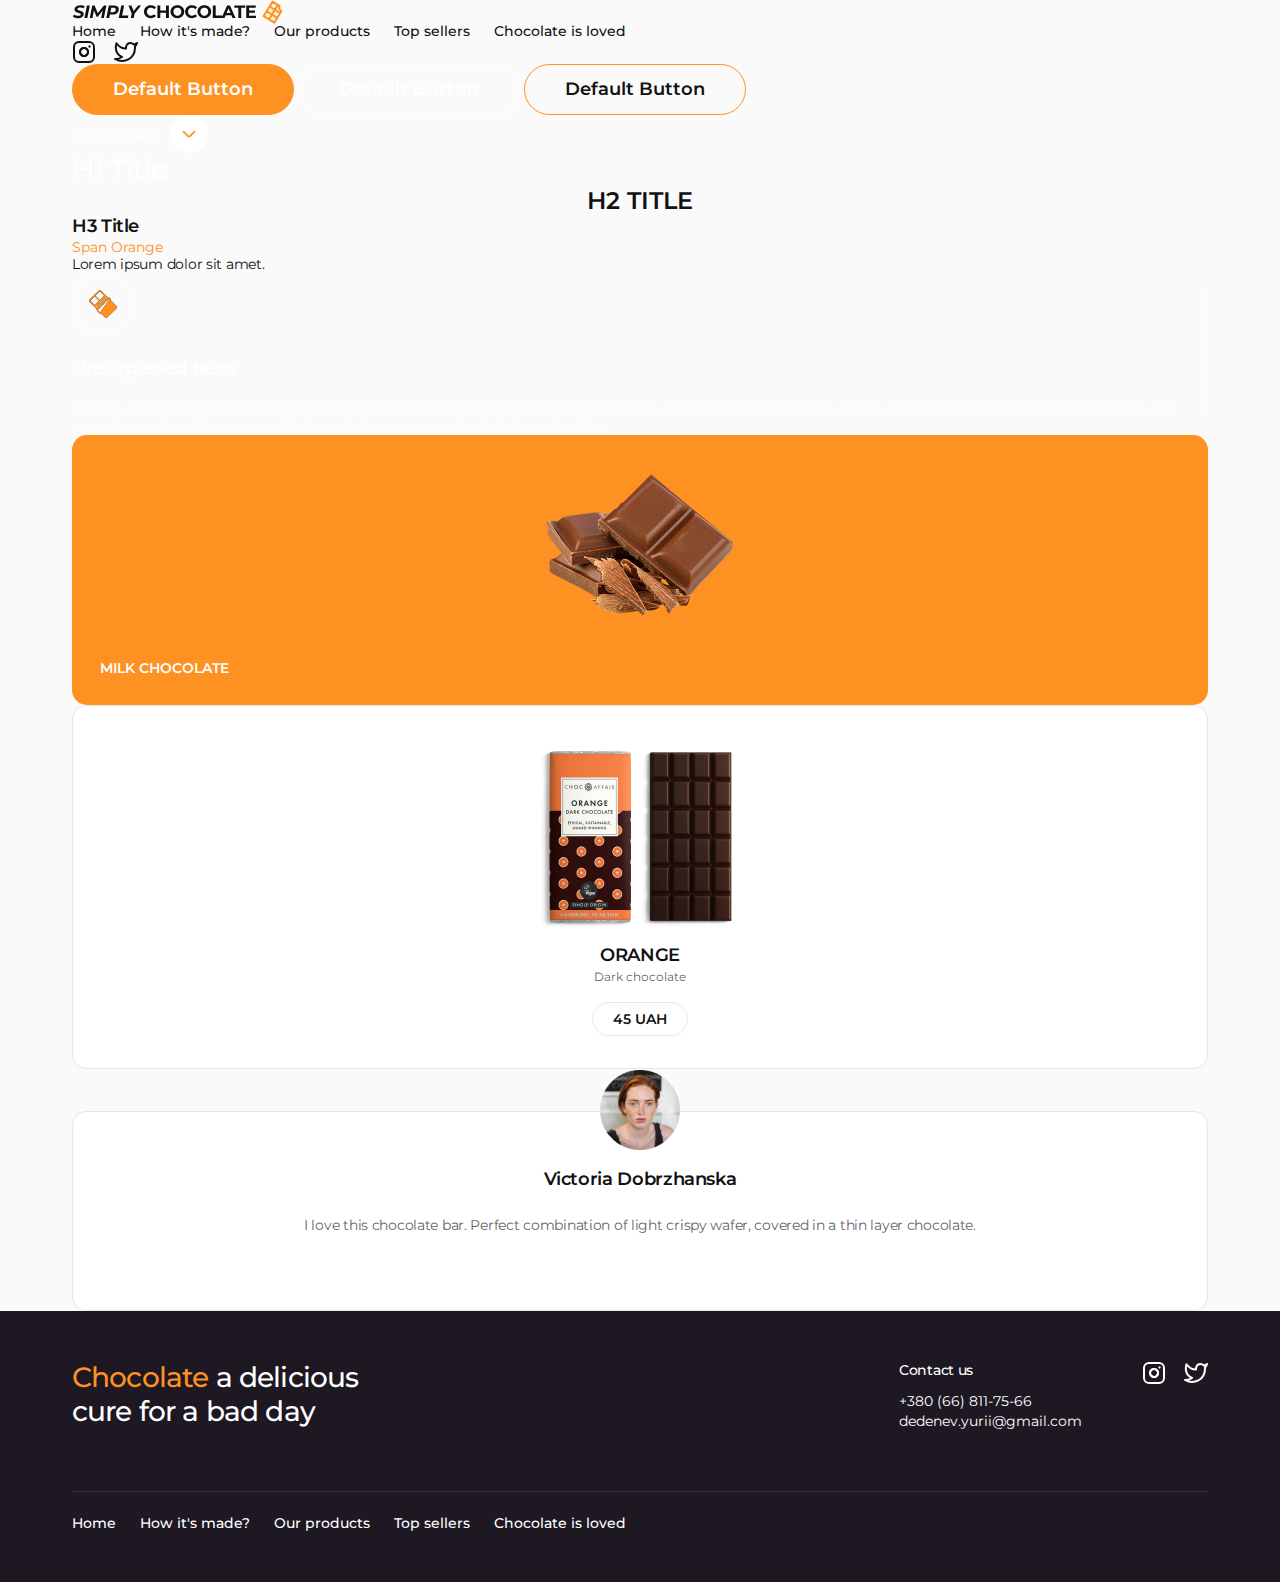
<file: components.html>
<!DOCTYPE html>
<html lang="en">

<head>
    <meta charset="UTF-8">
    <meta name="viewport" content="width=device-width, initial-scale=1.0">
    <link rel="stylesheet" href="css/normalize.css">
    <link rel="stylesheet" href="css/style.css">
    <link rel="preconnect" href="https://fonts.googleapis.com">
    <link rel="preconnect" href="https://fonts.gstatic.com" crossorigin>
    <link href="https://fonts.googleapis.com/css2?family=Montserrat:ital,wght@0,100..900;1,100..900&display=swap"
        rel="stylesheet">
    <title>SIMPLY CHOCOLATE</title>
</head>

<body>
    <div class="container">

        <!-- Logo -->
        <img src="img/logo.svg" alt="" class="logo">

        <!-- Menu -->

        <nav class="menu">
            <ul class="menu__list">
                <li class="menu__item">
                    <a href="#" class="menu__item-link">Home</a>
                </li>
                <li class="menu__item">
                    <a href="#" class="menu__item-link">How it's made?</a>
                </li>
                <li class="menu__item">
                    <a href="#" class="menu__item-link">Our products</a>
                </li>
                <li class="menu__item">
                    <a href="#" class="menu__item-link">Top sellers</a>
                </li>
                <li class="menu__item">
                    <a href="#" class="menu__item-link">Chocolate is loved</a>
                </li>
            </ul>
        </nav>

        <!-- Networks Block -->

        <div class="networks">
            <a href="https://www.instagram.com/y.diedienov" target="_blank" class="networks__link">
                <svg class="networks__icon" width="24" height="24" viewBox="0 0 24 24" fill="none"
                    xmlns="http://www.w3.org/2000/svg">
                    <path
                        d="M17 2H7C4.23858 2 2 4.23858 2 7V17C2 19.7614 4.23858 22 7 22H17C19.7614 22 22 19.7614 22 17V7C22 4.23858 19.7614 2 17 2Z"
                        stroke="#111111" stroke-width="2" stroke-linecap="round" stroke-linejoin="round" />
                    <path
                        d="M16 11.3701C16.1234 12.2023 15.9813 13.0523 15.5938 13.7991C15.2063 14.5459 14.5932 15.1515 13.8416 15.5297C13.0901 15.908 12.2385 16.0397 11.4078 15.906C10.5771 15.7723 9.80977 15.3801 9.21485 14.7852C8.61993 14.1903 8.22774 13.4229 8.09408 12.5923C7.96042 11.7616 8.09208 10.91 8.47034 10.1584C8.8486 9.40691 9.4542 8.7938 10.201 8.4063C10.9478 8.0188 11.7978 7.87665 12.63 8.00006C13.4789 8.12594 14.2649 8.52152 14.8717 9.12836C15.4785 9.73521 15.8741 10.5211 16 11.3701Z"
                        stroke="#111111" stroke-width="2" stroke-linecap="round" stroke-linejoin="round" />
                    <path
                        d="M16 11.3701C16.1234 12.2023 15.9813 13.0523 15.5938 13.7991C15.2063 14.5459 14.5932 15.1515 13.8416 15.5297C13.0901 15.908 12.2385 16.0397 11.4078 15.906C10.5771 15.7723 9.80977 15.3801 9.21485 14.7852C8.61993 14.1903 8.22774 13.4229 8.09408 12.5923C7.96042 11.7616 8.09208 10.91 8.47034 10.1584C8.8486 9.40691 9.4542 8.7938 10.201 8.4063C10.9478 8.0188 11.7978 7.87665 12.63 8.00006C13.4789 8.12594 14.2649 8.52152 14.8717 9.12836C15.4785 9.73521 15.8741 10.5211 16 11.3701Z"
                        stroke="#111111" stroke-width="2" stroke-linecap="round" stroke-linejoin="round" />
                    <path d="M17.5 6.5H17.51" stroke="#111111" stroke-width="2" stroke-linecap="round"
                        stroke-linejoin="round" />
                    <path d="M17.5 6.5H17.51" stroke="#111111" stroke-width="2" stroke-linecap="round"
                        stroke-linejoin="round" />
                </svg>
            </a>
            <a href="" target="_blank" class="networks__link">
                <svg class="networks__icon" width="24" height="24" viewBox="0 0 24 24" fill="none"
                    xmlns="http://www.w3.org/2000/svg">
                    <path
                        d="M23 3.00005C22.0424 3.67552 20.9821 4.19216 19.86 4.53005C19.2577 3.83756 18.4573 3.34674 17.567 3.12397C16.6767 2.90121 15.7395 2.95724 14.8821 3.2845C14.0247 3.61176 13.2884 4.19445 12.773 4.95376C12.2575 5.71308 11.9877 6.61238 12 7.53005V8.53005C10.2426 8.57561 8.50127 8.18586 6.93101 7.39549C5.36074 6.60513 3.51032 4.72313 2.5 3.2845C2.5 3.2845 -1 13 8 17C5.94053 18.398 3.48716 19.099 1 19C10 24 21 19 21 7.50005C20.9991 7.2215 20.9723 6.94364 20.92 6.67005C21.9406 5.66354 22.6608 4.39276 23 3.00005Z"
                        stroke="#111111" stroke-width="2" stroke-linecap="round" stroke-linejoin="round" />
                </svg>
            </a>
        </div>

        <!-- Burger menu -->

        <button class="burger-btn">
            <span class="burger-item"></span>
        </button>

        <!-- Buttons -->

        <button class="btn">Default Button</button>
        <button class="btn btn-wb">Default Button</button>
        <button class="btn btn-ob">Default Button</button>

        <!-- Scroll block -->

        <a href="" class="scroll">
            <span class="scroll__text">scroll down</span>
            <div class="scroll__arrow-block">
                <svg class="scroll__arrow" width="22" height="22" viewBox="0 0 22 22" fill="none"
                    xmlns="http://www.w3.org/2000/svg">
                    <path
                        d="M11.6508 12.2834C11.5655 12.3693 11.4642 12.4375 11.3525 12.484C11.2407 12.5306 11.1209 12.5545 10.9999 12.5545C10.8789 12.5545 10.7591 12.5306 10.6474 12.484C10.5357 12.4375 10.4343 12.3693 10.3491 12.2834L6.15075 8.07588C6.06553 7.98996 5.96415 7.92177 5.85244 7.87523C5.74074 7.82869 5.62092 7.80473 5.49991 7.80473C5.3789 7.80473 5.25909 7.82869 5.14738 7.87523C5.03568 7.92177 4.9343 7.98996 4.84908 8.07588C4.67835 8.24763 4.58252 8.47996 4.58252 8.72213C4.58252 8.9643 4.67835 9.19663 4.84908 9.36838L9.05659 13.5759C9.57221 14.0909 10.2712 14.3801 10.9999 14.3801C11.7287 14.3801 12.4276 14.0909 12.9433 13.5759L17.1508 9.36838C17.3201 9.19764 17.4156 8.96719 17.4166 8.72671C17.4173 8.60607 17.3942 8.48648 17.3486 8.3748C17.3029 8.26311 17.2357 8.16153 17.1508 8.07588C17.0655 7.98996 16.9642 7.92177 16.8525 7.87523C16.7408 7.82869 16.6209 7.80473 16.4999 7.80473C16.3789 7.80473 16.2591 7.82869 16.1474 7.87523C16.0357 7.92177 15.9343 7.98996 15.8491 8.07588L11.6508 12.2834Z"
                        fill="#FD9222" />
                </svg>
            </div>
        </a>

        <!-- Title and text -->

        <h1 class="h1-title">H1 Title</h1>
        <h2 class="h2-title">H2 Title</h2>
        <h3 class="h3-title">H3 Title</h3>
        <span class="orange">Span Orange</span>
        <p class="text">Lorem ipsum dolor sit amet.</p>

        <!-- Advantage card -->

        <article class="advantage-card">
            <div class="advantage-card__wrapper">
                <div class="advantage-card__icon-block">
                    <img src="img/advantage__icon-1.svg" alt="" class="advantage-card__icon">
                </div>
                <h3 class="h3-title advantage-card__title">Unsurpassed taste</h3>
                <p class="text advantage-card__text">Crafted with the finest quality cocoa beans and a dedication to perfection,
                    each bite is a
                    decadent experience that simply cannot be matched. Savor the richness and complexity of our Unsurpassed
                    Taste and discover a new level of chocolate bliss.</p>
            </div>
        </article>

        <!-- Ingradient card -->

        <article class="ingradient-card">
            <div class="ingradient-card__front">
                <div class="ingradient-card__img-block">
                    <img src="img/ingardient__img-1.png" alt="" class="ingradient-card__img">
                </div>
                <span class="ingradient-card__name">milk chocolate</span>
            </div>
            <div class="ingradient-card__back">
                <h3 class="h3-title ingradient-card__back-title">Milk chocolate</h3>
                <div class="ingradient-card__buttons">
                    <button class="btn ingradient-card__btn">chocolate</button>
                    <button class="btn btn-ob ingradient-card__btn-ob">the benefits</button>
                </div>
                <p class="text">Milk chocolate is a solid chocolate confectionery containing cocoa, sugar and milk. It
                    is the most consumed type of chocolate. Chocolate was originally sold and consumed as a beverage in
                    pre-Columbian times. Although four-fifths of all milk chocolate is sold in the United States and
                    Europe.</p>
            </div>
        </article>

        <!-- Product-card -->

        <article class="product-card">
            <img src="img/product-card__img-1.png" alt="" class="product-card__img">
            <div class="product-card__content">
                <h3 class="h3-title product-card__name">orange</h3>
                <span class="product-card__category">Dark chocolate</span>
                <button class="btn btn-wb product-card__btn">45 UAH</button>
            </div>
        </article>

        <!-- Review card -->

        <article class="review-card">
            <div class="review-card__content">
                <div class="review-card__img-block">
                    <img src="img/review-card__img-1.png" alt="" class="review-card__img">
                </div>
                <h3 class="h3-title">Victoria Dobrzhanska</h3>
                <p class="text review-card__text">I love this chocolate bar. Perfect combination of light crispy wafer,
                    covered in a thin
                    layer chocolate.</p>
            </div>
        </article>

        <!-- Order/buy -->

        <section class="popup">
            <div class="popup-wrapper">
                <div class="popup-order">
                    <button class="popup__btn">
                        <svg class="popup__close-icon" width="28" height="28" viewBox="0 0 28 28" fill="none" xmlns="http://www.w3.org/2000/svg">
                            <path d="M21 7L7 21" stroke="#111111" stroke-width="2" stroke-linecap="round"
                                stroke-linejoin="round" />
                            <path d="M7 7L21 21" stroke="#111111" stroke-width="2" stroke-linecap="round"
                                stroke-linejoin="round" />
                        </svg>
                    </button>
                    <div class="popup-order__content">
                        <h2 class="h2-title"><span class="orange">buy</span> now</h2>
                        <div class="popup-order__product-weight">
                            <article class="product-weight__card">
                                <img src="img/product-weight__img-1.png" alt="" class="product-weight__img">
                                <button class="btn btn-wb product-weight__btn">100 g</button>
                            </article>
                            <article class="product-weight__card">
                                <img src="img/product-weight__img-2.png" alt="" class="product-weight__img">
                                <button class="btn btn-wb product-weight__btn">200 g</button>
                            </article>
                            <article class="product-weight__card">
                                <img src="img/product-weight__img-3.png" alt="" class="product-weight__img">
                                <button class="btn btn-wb product-weight__btn">300 g</button>
                            </article>
                        </div>
                        <form action="" class="popup-order__form">
                            <label for="name surname" class="form__title">Personal information
                                <div class="form__input-group">
                                    <input type="text" name="name" placeholder="Name" class="form__input" required>
                                    <input type="text" name="surname" placeholder="Surname" class="form__input" required>
                                </div>
                            </label>
                            <label class="form__title">Email
                                <input type="email" name="email" placeholder="Enter your email" class="form__input" required>
                            </label>
                            <label class="form__title">Phone number
                                <div class="form__wrapper rel-pos">
                                    <input type="tel" name="tel" placeholder="Phone number" class="form__input form__input_number rel-pos" required>
                                    <div class="form__country">
                                        <img src="img/country__flag-1.svg" height="32" width="32" alt="" class="country__flag">
                                        <span class="country__code">+380</span>
                                    </div>
                                </div>
                            </label>
                            <label class="form__title">Card number
                                <div class="form__wrapper rel-pos">
                                    <input type="" name="tel" placeholder="Enter card" class="form__input form__input_payment rel-pos" required>
                                    <div class="form__payment">
                                        <img src="img/payment__img-1.svg" alt="" class="payment__img">
                                    </div>
                                </div>
                            </label>
                            <label class="form__title">Comment
                                <textarea name="comment" id="" placeholder="Enter text" class="form__input form__input_area"></textarea>
                            </label>
                            <button class="btn" type="submit">Submit</button>
                        </form>
                    </div>
                </div>
            </div>
        </section>

        <!-- Review pop up -->

        <section class="popup">
            <div class="popup-review rel-pos">
                <button class="popup__btn">
                    <svg class="popup__close-icon" width="28" height="28" viewBox="0 0 28 28" fill="none"
                        xmlns="http://www.w3.org/2000/svg">
                        <path d="M21 7L7 21" stroke="#111111" stroke-width="2" stroke-linecap="round"
                            stroke-linejoin="round" />
                        <path d="M7 7L21 21" stroke="#111111" stroke-width="2" stroke-linecap="round"
                            stroke-linejoin="round" />
                    </svg>
                </button>
                <div class="popup-review__content">
                    <h2 class="h2-title popup-review__title">Leave e review about <span class="orange">our chocolate</span></h2>
                    <form action="" class="popup-review__form">
                        <label class="form__title">
                            <input type="text" name="name" placeholder="Name" class="form__input" required>
                        </label>
                        <label class="form__title">
                            <input type="email" name="email" placeholder="Email" class="form__input"
                                required>
                        </label>
                        <label class="form__title">
                            <div class="form__wrapper rel-pos">
                                <input type="tel" name="tel" placeholder="Phone number"
                                    class="form__input form__input_number rel-pos" required>
                                <div class="form__country">
                                    <img src="img/country__flag-1.svg" height="32" width="32" alt=""
                                        class="country__flag">
                                    <span class="country__code">+380</span>
                                </div>
                            </div>
                        </label>
                        <label class="form__title">
                            <textarea name="comment" id="" placeholder="Enter text"
                                class="form__input form__input_area"></textarea>
                        </label>
                        <button class="btn" type="submit">Send</button>
                    </form>
                </div>
            </div>
        </section>

        <!-- Subscribe pop up -->

        <section class="popup">
            <div class="popup-subscribe rel-pos">
                <button class="popup__btn">
                    <svg class="popup__close-icon" width="28" height="28" viewBox="0 0 28 28" fill="none"
                        xmlns="http://www.w3.org/2000/svg">
                        <path d="M21 7L7 21" stroke="white" stroke-width="2" stroke-linecap="round"
                            stroke-linejoin="round" />
                        <path d="M7 7L21 21" stroke="white" stroke-width="2" stroke-linecap="round"
                            stroke-linejoin="round" />
                    </svg>
                </button>
                <img src="img/popup-subscribe__img.png" alt="" class="popup-subscribe__img">
                <div class="popup-subscribe__content">
                    <h2 class="h2-title popup-subscribe__title">Explore our<br>
                        <span class="orange">new chocolate</span> first!
                    </h2>
                    <form action="" class="popup-subscribe__form">
                        <label class="form__title">
                            <input type="email" name="email" placeholder="Enter your email"
                                class="form__input form__input_subscribe" required>
                        </label>
                        <button class="btn popup-subscribe__btn" type="submit">Subscribe</button>
                    </form>
                </div>
            </div>
        </section>

    </div>

    <!-- Footer -->

    <footer class="footer">
        <div class="container footer__container">
            <div class="footer__top">
                <h1 class="h1-title footer__h1-title"><span class="orange">Chocolate</span> a delicious cure for a bad
                    day</h1>
                <div class="footer__info">
                    <div class="footer__contact">
                        <p class="text footer__contact-title">Contact us</p>
                        <ul class="footer__contact-list">
                            <li class="footer__contact-item">
                                <a href="tel:+380 (66) 811-75-66" class="footer__contact-item-link">+380 (66)
                                    811-75-66</a>
                            </li>
                            <li class="footer__contact-item">
                                <a href="mailto:dedenev.yurii@gmail.com"
                                    class="footer__contact-item-link">dedenev.yurii@gmail.com</a>
                            </li>
                        </ul>
                    </div>
                    <div class="networks footer__networks">
                        <a href="https://www.instagram.com/y.diedienov" target="_blank" class="networks__link">
                            <svg class="networks__icon" width="24" height="24" viewBox="0 0 24 24" fill="none"
                                xmlns="http://www.w3.org/2000/svg">
                                <path
                                    d="M17 2H7C4.23858 2 2 4.23858 2 7V17C2 19.7614 4.23858 22 7 22H17C19.7614 22 22 19.7614 22 17V7C22 4.23858 19.7614 2 17 2Z"
                                    stroke="white" stroke-width="2" stroke-linecap="round" stroke-linejoin="round" />
                                <path
                                    d="M16 11.3701C16.1234 12.2023 15.9813 13.0523 15.5938 13.7991C15.2063 14.5459 14.5932 15.1515 13.8416 15.5297C13.0901 15.908 12.2385 16.0397 11.4078 15.906C10.5771 15.7723 9.80977 15.3801 9.21485 14.7852C8.61993 14.1903 8.22774 13.4229 8.09408 12.5923C7.96042 11.7616 8.09208 10.91 8.47034 10.1584C8.8486 9.40691 9.4542 8.7938 10.201 8.4063C10.9478 8.0188 11.7978 7.87665 12.63 8.00006C13.4789 8.12594 14.2649 8.52152 14.8717 9.12836C15.4785 9.73521 15.8741 10.5211 16 11.3701Z"
                                    stroke="white" stroke-width="2" stroke-linecap="round" stroke-linejoin="round" />
                                <path
                                    d="M16 11.3701C16.1234 12.2023 15.9813 13.0523 15.5938 13.7991C15.2063 14.5459 14.5932 15.1515 13.8416 15.5297C13.0901 15.908 12.2385 16.0397 11.4078 15.906C10.5771 15.7723 9.80977 15.3801 9.21485 14.7852C8.61993 14.1903 8.22774 13.4229 8.09408 12.5923C7.96042 11.7616 8.09208 10.91 8.47034 10.1584C8.8486 9.40691 9.4542 8.7938 10.201 8.4063C10.9478 8.0188 11.7978 7.87665 12.63 8.00006C13.4789 8.12594 14.2649 8.52152 14.8717 9.12836C15.4785 9.73521 15.8741 10.5211 16 11.3701Z"
                                    stroke="white" stroke-width="2" stroke-linecap="round" stroke-linejoin="round" />
                                <path d="M17.5 6.5H17.51" stroke="white" stroke-width="2" stroke-linecap="round"
                                    stroke-linejoin="round" />
                                <path d="M17.5 6.5H17.51" stroke="white" stroke-width="2" stroke-linecap="round"
                                    stroke-linejoin="round" />
                            </svg>
                        </a>
                        <a href="" target="_blank" class="networks__link">
                            <svg class="networks__icon" width="24" height="24" viewBox="0 0 24 24" fill="none"
                                xmlns="http://www.w3.org/2000/svg">
                                <path
                                    d="M23 3.00005C22.0424 3.67552 20.9821 4.19216 19.86 4.53005C19.2577 3.83756 18.4573 3.34674 17.567 3.12397C16.6767 2.90121 15.7395 2.95724 14.8821 3.2845C14.0247 3.61176 13.2884 4.19445 12.773 4.95376C12.2575 5.71308 11.9877 6.61238 12 7.53005V8.53005C10.2426 8.57561 8.50127 8.18586 6.93101 7.39549C5.36074 6.60513 3.51032 4.72313 2.5 3.2845C2.5 3.2845 -1 13 8 17C5.94053 18.398 3.48716 19.099 1 19C10 24 21 19 21 7.50005C20.9991 7.2215 20.9723 6.94364 20.92 6.67005C21.9406 5.66354 22.6608 4.39276 23 3.00005Z"
                                    stroke="white" stroke-width="2" stroke-linecap="round" stroke-linejoin="round" />
                            </svg>
                        </a>
                    </div>
                </div>
            </div>
            <hr class="footer__line">
            <div class="footer__bottom">
                <nav class="menu footer__menu">
                    <ul class="menu__list">
                        <li class="menu__item">
                            <a href="#" class="menu__item-link menu__item-link_white">Home</a>
                        </li>
                        <li class="menu__item">
                            <a href="#" class="menu__item-link menu__item-link_white">How it's made?</a>
                        </li>
                        <li class="menu__item">
                            <a href="#" class="menu__item-link menu__item-link_white">Our products</a>
                        </li>
                        <li class="menu__item">
                            <a href="#" class="menu__item-link menu__item-link_white">Top sellers</a>
                        </li>
                        <li class="menu__item">
                            <a href="#" class="menu__item-link menu__item-link_white">Chocolate is loved</a>
                        </li>
                    </ul>
                </nav>
            </div>
        </div>
    </footer>

</body>

</html>
</file>
<file: css/style.css>
:root {
    --font-family: "Montserrat", sans-serif;
    --font-color: #111111;
    --background-color-black: #1E1823;
    --background-color-white: #FAFAFA;
    --orange-color: #FD9222;
    --light-orange-color: #FCF1E0;
    --white-color: #FFFFFF;
    --list-style-color: #4C4C4C;
    --list-style-b-color: #ECEDED;
    --grey-color: rgba(17, 17, 17, 0.1);
    --font-grey-color: rgba(17, 17, 17, 0.7);
    --transition-duration: 0.3s;
    --scale: scale(1.01);
    --swiper-navigation-size: 38px;
}

html {
    box-sizing: border-box;
    scroll-behavior: smooth;
    scroll-padding-top: 72px;
}

*,
::after,
::before {
    margin: 0;
    padding: 0;
    box-sizing: border-box;
}

body {
    font-size: 14px;
    font-family: var(--font-family);
    background-color: var(--background-color-white);
}

img {
    max-width: 100%;
}

a {
    text-decoration: none;
}

/* Container */

.container {
    max-width: 1136px;
    margin: 0 auto;
}

/* Logo */

.logo {
    display: block;
    width: 213px;
    height: 24px;
}

/* Menu */

.menu__list {
    display: flex;
    align-items: flex-start;
    justify-content: flex-start;
    flex-direction: row;
    gap: 24px;
    list-style-type: none;
}

.menu__item-link {
    display: block;
    font-family: var(--font-family);
    font-weight: 500;
    font-size: 14px;
    line-height: 114%;
    color: var(--font-color);
    position: relative;
    transition: all var(--transition-duration);
}

.menu__item-link::after {
    position: absolute;
    content: '';
    left: 0;
    bottom: -2px;
    display: block;
    width: 0;
    height: 1px;
    background: var(--orange-color);
    transition: all var(--transition-duration);
}

.menu__item-link:hover {
    color: var(--orange-color);
}

.menu__item-link:hover:after {
    width: 25px;
}

/* Networks */

.networks {
    display: flex;
    align-items: center;
    justify-content: flex-start;
    gap: 18px;
}

.networks__link {
    display: block;
}

.networks__icon {
    width: 24px;
    height: 24px;
    display: block;
}

.networks__icon path {
    transition: all var(--transition-duration);
}

.networks__icon:hover path {
    stroke: var(--orange-color);
}

/* Burger menu */

.burger-btn {
    display: none;
    justify-content: center;
    align-items: center;
    background: transparent;
    border-color: transparent;
    border: none;
    width: 32px;
    height: 32px;
    cursor: pointer;
    transition: all var(--transition-duration);
}

.burger-item {
    content: '';
    display: block;
    width: 24px;
    height: 2.5px;
    border-radius: 2.5px;
    background: var(--font-color);
    position: relative;
    transition: all var(--transition-duration);
}

.burger-item::before,
.burger-item::after {
    content: '';
    display: block;
    width: 24px;
    height: 2.5px;
    border-radius: 2.5px;
    position: absolute;
    background: var(--font-color);
    transition: all var(--transition-duration);
}

.burger-item::before {
    bottom: 7px;
}

.burger-item::after {
    top: 7px;
}

.burger-btn:hover .burger-item,
.burger-btn:hover .burger-item:before,
.burger-btn:hover .burger-item:after {
    background-color: var(--orange-color);
}

/* Buttons */

.btn {
    font-size: 18px;
    font-family: var(--font-family);
    font-weight: 600;
    padding: 14px 40px;
    color: var(--white-color);
    background-color: var(--orange-color);
    border-color: var(--orange-color);
    border-radius: 100px;
    border-width: 1px;
    border-style: solid;
    cursor: pointer;
    flex-shrink: 0;
    transition: all var(--transition-duration);
}

.btn:hover {
    color: var(--orange-color);
    background-color: var(--light-orange-color);
    border-color: var(--light-orange-color);
}

.btn-wb {
    color: var(--white-color);
    border-color: var(--white-color);
    background-color: transparent;
}

.btn-wb:hover {
    color: var(--orange-color);
    border-color: var(--orange-color);
    background-color: transparent;
}

.btn-ob {
    color: var(--font-color);
    border-color: var(--orange-color);
    background-color: transparent;
}

.btn-ob:hover {
    color: var(--white-color);
    border-color: var(--orange-color);
    background-color: var(--orange-color);
}

/* Scroll block */

.scroll {
    display: flex;
    align-items: center;
    justify-content: flex-start;
    flex-direction: row;
    gap: 14px;
    flex-shrink: 0;
}

.scroll:hover .scroll__text {
    color: var(--orange-color);
}

.scroll .scroll__arrow path {
    transition: all var(--transition-duration);
}

.scroll:hover .scroll__arrow path {
    fill: var(--white-color);
}

.scroll:hover .scroll__arrow-block {
    background-color: var(--orange-color);
}

.scroll__text {
    color: var(--white-color);
    font-weight: 500;
    transition: all var(--transition-duration);
}

.scroll__arrow-block {
    display: flex;
    justify-content: center;
    align-items: center;
    width: 38px;
    height: 38px;
    border-radius: 100%;
    background-color: var(--white-color);
    transition: all var(--transition-duration);
}

/* Title and text */

.h1-title {
    font-family: var(--font-family);
    font-weight: 500;
    font-size: 28px;
    line-height: 121%;
    letter-spacing: -0.03em;
    margin: 0;
    color: var(--white-color);
}

.h2-title {
    font-family: var(--font-family);
    font-weight: 600;
    font-size: 24px;
    line-height: 117%;
    text-transform: uppercase;
    text-align: center;
    color: var(--font-color);
}

.h3-title {
    font-family: var(--font-family);
    font-weight: 600;
    font-size: 18px;
    letter-spacing: -0.02em;
    line-height: 133%;
    color: var(--font-color);
}

.orange {
    color: var(--orange-color);
}

.text {
    font-family: var(--font-family);
    font-weight: 400;
    font-size: 14px;
    line-height: 129%;
    letter-spacing: -0.02em;
    color: var(--font-color);
}

/* Advantage card */

.advantage-card {
    display: flex;
    align-items: center;
    gap: 18px;
}

.advantage-card__wrapper {
    display: flex;
    flex-direction: column;
    gap: 18px;
}

.advantage-card__icon-block {
    display: flex;
    justify-content: center;
    align-items: center;
    border: 1px solid rgba(255, 255, 255, 0.5);
    border-radius: 100%;
    width: 62px;
    height: 62px;
    margin-bottom: 4px;
}

.advantage-card__title {
    color: var(--white-color);
}

.advantage-card__text {
    color: rgba(255, 255, 255, 0.5);
}

/* Ingradient card */
.ingradient-card {
    position: relative;
    transition: all var(--transition-duration);
}

.ingradient-card:hover .ingradient-card__back {
    opacity: 1;
    z-index: 2;
    transform: var(--scale);
}

.ingradient-card:hover .ingradient-card__front {
    opacity: 0;
}

.ingradient-card__front {
    display: flex;
    flex-direction: column;
    align-items: flex-start;
    justify-content: space-between;
    height: 270px;
    border-radius: 15px;
    padding: 28px 0;
    background-color: var(--orange-color);
    position: relative;
    z-index: 1;
    transition: all var(--transition-duration);
}

.ingradient-card__img-block {
    width: 100%;
    height: 160px;
}

.ingradient-card__img {
    display: block;
    margin: auto;
    width: auto;
    height: 160px;
    object-fit: cover;
}

.ingradient-card__name {
    margin: 0 28px;
    font-weight: 600;
    font-size: 14px;
    line-height: 129%;
    text-transform: uppercase;
    color: var(--white-color);
}

.ingradient-card__back {
    height: 270px;
    padding: 20px;
    border-radius: 15px;
    border: 1px solid var(--white-color);
    background-color: var(--white-color);
    position: absolute;
    top: 0;
    left: 0;
    opacity: 0;
    z-index: 0;
    transition: all var(--transition-duration);
}

.ingradient-card__back-title {
    text-transform: uppercase;
}

.ingradient-card__buttons {
    margin: 8px 0 14px;
}

.ingradient-card__btn,
.ingradient-card__btn-ob {
    font-weight: 400;
    font-size: 10px;
    line-height: 120%;
    border-radius: 35px;
    padding: 6px 16px;
}

/* Product Card */

.product-card {
    display: flex;
    flex-direction: column;
    align-items: center;
    justify-content: space-between;
    padding: 32px 20px;
    background-color: var(--white-color);
    border: 1px solid var(--grey-color);
    border-radius: 15px;
    height: 364px;
}

.product-card__img {
    display: block;
    height: 201px;
    object-fit: cover;
}

.product-card__content {
    display: flex;
    flex-direction: column;
    align-items: center;
    gap: 2px;
}

.product-card__name {
    text-transform: uppercase;
}

.product-card__category {
    font-weight: 400;
    font-size: 12px;
    line-height: 117%;
    color: var(--font-grey-color);
    margin-bottom: 16px;
}

.product-card__btn {
    font-size: 14px;
    color: var(--font-color);
    border-color: var(--grey-color);
    border-radius: 100px;
    padding: 8px 20px !important;
}

/* Review card */

.review-card {
    display: flex;
    justify-content: center;
    height: 200px;
    max-width: 100%;
    margin-top: 42px;
    background-color: var(--white-color);
    border: 1px solid var(--grey-color);
    border-radius: 15px;
    width: 100%;
    position: relative;
}

.review-card__content {
    display: flex;
    flex-direction: column;
    align-items: center;
    justify-content: flex-start;
    gap: 18px;
    padding: 0 24px 24px;
    text-align: center;
    position: absolute;
    top: -42px;
}

.review-card__img-block {
    width: 80px;
    height: 80px;
    border-radius: 100%;
}

.review-card__img {
    width: 100%;
    height: 100%;
    object-fit: cover;
}

.review-card__text {
    color: var(--font-grey-color);
    margin-top: 6px;
}

/* Modal box */

.popup {
    position: fixed;
    top: 0;
    left: 0;
    width: 100%;
    height: 100%;
    z-index: 10000;
    background-color: rgba(17, 17, 17, 0.7);
    display: flex;
    justify-content: center;
    align-items: center;
    visibility: hidden;
    opacity: 0;
    pointer-events: none;
    transition: all var(--transition-duration);
}

.popup-order {
    width: 100%;
    max-width: 609px;
    height: 90%;
    border-radius: 15px;
    background-color: var(--background-color-white);
    display: flex;
    overflow: hidden;
    position: relative;
}

.popup-order__content {
    flex-grow: 1;
    padding: 48px;
    overflow-y: auto;
    overscroll-behavior-y: none;
    position: relative;
}

.popup-order__content::-webkit-scrollbar {
    width: 8px;
}

.popup-order__content::-webkit-scrollbar-thumb {
    background: var(--orange-color);
    border-radius: 4px;
}

.popup__btn {
    display: flex;
    justify-content: center;
    align-items: center;
    background: none;
    border: none;
    width: 28px;
    height: 28px;
    position: absolute;
    top: 24px;
    right: 24px;
    z-index: 10000;
}

.popup__close-icon path {
    transition: all var(--transition-duration);
}

.popup__btn:hover .popup__close-icon path {
    stroke: var(--orange-color);
}

.popup-order__product-weight {
    display: flex;
    align-items: center;
    justify-content: center;
    gap: 16px;
    margin-top: 32px;
}

.product-weight__card {
    display: flex;
    flex-direction: column;
    align-items: center;
    justify-content: space-between;
    padding: 24px 20px 18px;
    background-color: var(--white-color);
    border: 1px solid var(--grey-color);
    border-radius: 15px;
    height: 196px;
}

.product-weight__img {
    display: block;
    height: 107px;
    object-fit: cover;
}

.product-weight__btn {
    padding: 8px 28px;
    color: var(--font-color);
    border-color: var(--grey-color);
}

.popup-order__form {
    display: flex;
    flex-direction: column;
    align-items: flex-start;
    gap: 18px;
    margin-top: 40px;
}

.form__title {
    display: flex;
    flex-direction: column;
    gap: 8px;
    width: 100%;
    font-weight: 500;
    line-height: 129%;
    color: var(--font-color);
}

.form__input {
    display: block;
    width: 100%;
    color: var(--font-color);
    font-size: 18px;
    font-weight: 400;
    letter-spacing: -0.02em;
    border: 2px solid var(--grey-color);
    outline: none;
    border-radius: 13px;
    padding: 22px 24px;
    transition: all var(--transition-duration);
}

.form__input:focus {
    border-color: var(--orange-color);
}

.form__input::placeholder {
    font-size: 18px;
    font-weight: 400;
    letter-spacing: -0.02em;
    color: rgba(64, 64, 64, 0.3);
}

.form__input_area {
    min-height: 135px;
}

.form__input-group {
    display: flex;
    gap: 20px;
}

.rel-pos {
    position: relative;
}

.form__country {
    display: flex;
    align-items: center;
    gap: 18px;
    width: 125px;
    border-right: 3px solid var(--grey-color);
    position: absolute;
    top: 50%;
    left: 24px;
    transform: translateY(-50%);
    transition: all var(--transition-duration);
}

.form__input_number {
    padding-left: 175px;
}

.country__code {
    font-weight: 500;
    font-size: 18px;
    color: var(--font-color);
}

.form__payment {
    position: absolute;
    right: 30px;
    top: 50%;
    transform: translateY(-50%);
}

.payment__img {
    display: block;
}

.form__input_payment {
    padding-right: 75px;
}

/* Review pop up */

.popup-review {
    max-width: 517px;
    max-height: 90%;
    border-radius: 15px;
    background-color: var(--background-color-white);
    display: flex;
    overflow: hidden;
}

.popup-review__content {
    flex-grow: 1;
    padding: 40px;
    overflow-y: auto;
    overscroll-behavior-y: none;
    position: relative;
}

.popup-review__content::-webkit-scrollbar {
    width: 8px;
}

.popup-review__content::-webkit-scrollbar-thumb {
    background: var(--orange-color);
    border-radius: 4px;
}

.popup-review__title {
    max-width: 300px;
    text-align: left;
    margin-bottom: 40px;
}

.popup-review__form {
    display: flex;
    flex-direction: column;
    align-items: flex-start;
    gap: 18px;
}

/* Subscribe pop up */

.popup-subscribe__wrapper{
    display: flex;
    width: 100%;
    max-width: 538px;
    max-height: 90%;
    border-radius: 15px;
    overflow: hidden;
}

.popup-subscribe {
    display: grid;
    grid-template-columns: 1fr;
    grid-template-rows: auto auto;
    background-color: var(--background-color-white);
    flex-grow: 1;
    position: relative;
    overflow-y: auto;
    overscroll-behavior-y: none;
}

.popup-subscribe::-webkit-scrollbar {
    width: 8px;
}

.popup-subscribe::-webkit-scrollbar-thumb {
    background: var(--orange-color);
    border-radius: 4px;
}

.popup-subscribe__img {
    display: block;
    height: 196px;
    justify-self: stretch;
    object-fit: cover;
}

.popup-subscribe__content {
    padding: 40px;
}

.popup-subscribe__title {
    max-width: 310px;
    text-align: left;
    margin-bottom: 24px;
}

.popup-subscribe__form {
    display: flex;
    align-items: center;
    justify-content: space-between;
    gap: 8px;
}

.popup-subscribe__btn {
    padding: 18px 32px;
}

.form__input_subscribe {
    padding: 15px 24px;
    border-radius: 100px;
}

/* Footer */

.footer {
    background-color: var(--background-color-black);
    padding: 50px 0;
}

.footer__top {
    display: flex;
    justify-content: space-between;
    align-items: flex-start;
}

.footer__h1-title {
    max-width: 350px;
}

.footer__info {
    display: flex;
    align-items: flex-start;
    justify-content: space-between;
    gap: 60px;
}

.footer__contact-title {
    color: var(--white-color);
    font-weight: 500;
    margin-bottom: 14px;
}

.footer__contact-list {
    display: flex;
    flex-direction: column;
    gap: 4px;
    list-style-type: none;
}

.footer__contact-item-link {
    color: var(--white-color);
    transition: all var(--transition-duration);
}

.footer__contact-item-link:hover {
    color: var(--orange-color);
}

.footer__line {
    height: 1px;
    border: none;
    background-color: rgba(255, 255, 255, 0.1);
    margin: 62px 0 24px;
}

.menu__item-link_white {
    color: var(--white-color);
}


/* INDEX.HTML */
.header {
    position: sticky;
    top: 0;
    width: 100%;
    min-height: auto;
    z-index: 1000;
    background-color: var(--background-color-white);
}

.header__container {
    display: flex;
    align-items: center;
    justify-content: space-between;
    padding: 24px 0;
}

.header__menu {
    display: flex;
    align-items: center;
    justify-content: space-between;
    gap: 137px;
}

/* Banner */

.banner__container {
    position: relative;
}

.banner__content {
    display: flex;
    justify-content: space-between;
    align-items: flex-end;
    margin-top: 8px;
    padding: 40px;
    height: 600px;
    border-radius: 30px;
}

.banner__wrapper {
    display: flex;
    flex-direction: column;
    gap: 32px;
}

.banner__bg {
    width: 100%;
    height: 100%;
    border-radius: 30px;
    position: absolute;
    top: 0;
    left: 0;
    object-fit: cover;
    z-index: -1;
}

.banner__btn-wrapper {
    display: flex;
    align-items: flex-end;
    gap: 14px;
}

.banner__btn-wrapper .btn {
    font-size: 14px;
}

/* Advantages block */

.advantage__container {
    max-width: 1200px;
    background-color: var(--background-color-black);
}

.content {
    display: flex;
    flex-direction: column;
    align-items: center;
    gap: 50px;
    margin: 72px auto 128px;
}

.advantage__content {
    display: grid;
    grid-template-columns: repeat(3, 1fr);
    align-items: start;
    gap: 70px;
    padding: 50px;
}

.advantage-card:not(:last-child)::after {
    content: '';
    display: block;
    height: 124px;
    width: 1px;
    background-color: rgba(255, 255, 255, 0.5);
}

/* ingradients */

.ingradients__title-wrapper {
    display: flex;
    justify-content: center;
    align-items: center;
    flex-direction: column;
    gap: 28px;
    text-align: center;
    max-width: 485px;
}

.ingradients__title-wrapper .h2-title {
    max-width: 430px;
}

.ingradients__cards-wrapper {
    display: grid;
    grid-template-columns: repeat(4, 1fr);
    gap: 19px;
    width: 100%;
}

.ingradient-card__front--wo {
    background-color: var(--white-color);
    border: 1px solid var(--orange-color);
}

.ingradient-card__front--wo .ingradient-card__name {
    color: var(--font-color);
}

.ingradient-card__front--b {
    background-color: var(--background-color-black);
}

.ingradient-card .text {
    display: -webkit-box;
    -webkit-box-orient: vertical;
    overflow: hidden;
    -webkit-line-clamp: 9;
    line-clamp: 9;
}

.ingradient-card:last-child .text {
    -webkit-line-clamp: 8;
    line-clamp: 8;
}

/* Recipe Section */

.recipe__content-wrapper {
    display: flex;
    justify-content: space-between;
    gap: 20px;
}

.recipe__text-block {
    display: flex;
    flex-direction: column;
    justify-content: space-between;
    padding: 32px;
    border-radius: 15px;
    background-color: var(--white-color);
}

.recipe__list {
    display: flex;
    flex-direction: column;
    justify-content: space-between;
    list-style-type: none;
    gap: 24px;
}

.recipe__list-item {
    display: flex;
    gap: 8px;
}

.recipe__list-item::before {
    content: '';
    display: block;
    width: 8px;
    height: 8px;
    border-radius: 100%;
    margin-top: 5px;
    flex-shrink: 0;
    background-color: var(--list-style-color);
    border: 1px solid var(--list-style-b-color);
}

.recipe__video {
    display: block;
    width: 100%;
    max-width: 600px;
    height: 400px;
    border-radius: 15px;
}

/* Products section with swiper */

.swiper {
    display: flex;
    flex-direction: column;
    align-items: center;
    gap: 32px;
    max-width: 100%;
}

.swiper-pagination-bullet {
    display: block;
    width: 13px;
    height: 13px;
    opacity: 1;
    background-color: var(--grey-color);
}

.swiper-pagination-bullet-active {
    width: 28px;
    border-radius: 13px;
    background-color: var(--orange-color);
}

.swiper-pagination {
    display: flex;
    justify-content: center;
    align-items: center;
    gap: 13px;
    position: static;
}

.swiper-button-next,
.swiper-button-prev {
    display: flex;
    justify-content: center;
    align-items: center;
    width: 38px;
    height: 38px;
    border-radius: 100%;
    top: 182px;
}

.swiper-button-prev {
    left: 0;
}

.swiper-button-next {
    right: 0;
}

.swiper-button-next:after,
.swiper-button-prev:after {
    display: none;
}

/* Top sellers section */

.top__img-wrapper {
    display: grid;
    grid-template-columns: repeat(3, 1fr);
    gap: 16px;
    width: 100%;
}

.top__img {
    width: 100%;
    height: 464px;
    border-radius: 15px;
    object-fit: cover;
}

.top__info-wrapper {
    display: flex;
    align-items: flex-start;
    justify-content: space-between;
    width: 100%;
}

.top__text {
    max-width: 407px;
}

/* Reviews section */

.reviews__content {
    display: flex;
    flex-direction: column;
    align-items: center;
}

.reviews__swiper .swiper-button-prev,
.reviews__swiper .swiper-button-next {
    top: 140px;
}

.review__btn-wrapper {
    display: flex;
    justify-content: center;
}

/* Subscribe section */
.subscribe__container {
    max-width: 1200px;
    background: linear-gradient(rgba(0, 0, 0, 0.2), rgba(0, 0, 0, 0.2)), url('../img/subscribe__container--bg.png');
    background-size: cover;
    background-position: center;
    background-repeat: no-repeat;
}

.subscribe__content {
    padding: 72px 0;
    margin-bottom: 72px;
    gap: 24px;
    z-index: 2;
}

.subscribe__title {
    color: var(--white-color);
    max-width: 290px;
}

.subscribe__text {
    color: var(--white-color);
    text-align: center;
    max-width: 470px;
}

/* Popup moduls */

.popup--buy.open,
.popup--reviews.open,
.popup--subscribe.open {
    visibility: visible;
    opacity: 1;
    pointer-events: auto;
}

@media (max-width: 1199px) {

    .container {
        margin: 0 32px;
    }

    .content {
        margin: 50px auto 100px;
    }

    /* Header */

    .header__logo {
        width: 169px;
        height: 32px;
    }

    .burger-btn {
        display: flex;
    }

    .header__menu {
        visibility: hidden;
        flex-direction: column;
        gap: 0;
        padding: 24px 32px;
        width: 0;
        height: 100%;
        position: fixed;
        top: 0;
        right: 0;
        opacity: 0;
        z-index: 900;
        background-color: var(--background-color-black);
        transition: all var(--transition-duration);
    }

    .header__networks-wrapper {
        width: 100%;
    }

    .menu__list {
        margin-top: 13vh;
        flex-direction: column;
    }

    .menu__item-link {
        color: var(--white-color);
    }

    .networks__icon path {
        stroke: var(--white-color);
    }

    .header.open .header__menu {
        visibility: visible;
        width: 290px;
        opacity: 1;
    }

    .header.open .burger-btn {
        position: absolute;
        top: 24px;
        right: 32px;
        z-index: 950;
    }

    .header.open .burger-item {
        background-color: transparent;
    }

    .header.open .burger-item:before {
        background-color: var(--white-color);
        transform: rotate(45deg);
        bottom: 0;
    }

    .header.open .burger-item:after {
        background-color: var(--white-color);
        transform: rotate(-45deg);
        top: 0;

    }

    .burger-btn:hover .burger-item:before,
    .burger-btn:hover .burger-item:after {
        background-color: var(--orange-color);
    }

    /* Advantages block */

    .advantage__container {
        margin: 0;
    }

    .advantage__content {
        grid-template-columns: repeat(2, 1fr);
        column-gap: 60px;
        row-gap: 32px;
        padding-left: 32px;
        padding-right: 32px;
    }

    .advantage-card:not(:last-child)::after {
        display: none;
    }

    /* ingradients */

    .ingradients__cards-wrapper {
        display: grid;
        grid-template-columns: repeat(2, 1fr);
        gap: 32px;
    }

    /* Recipe section */

    .recipe__container {
        padding: 0 45px;
    }

    .recipe__content-wrapper {
        flex-direction: column;
        align-items: center;
    }

    .recipe__text-block {
        gap: 28px;
    }

    .recipe__video {
        max-width: 100%;
    }

    .recipe__list {
        gap: 18px;
    }

    /* Products section with swiper */

    .products-container {
        margin: 0;
    }

    .swiper-button-next,
    .swiper-button-prev {
        display: none;
    }

    /* Top sellers section */

    .top__img-wrapper {
        grid-template-columns: repeat(2, 1fr);
    }

    .top__img:last-of-type {
        display: none;
    }

    /* Subscribe section */
    .subscribe__container {
        margin: 0 !important;
    }

    .subscribe__content {
        margin: 0;
    }

    /* Footer */

    .footer__menu .menu__list {
        margin-top: 0;
        flex-direction: row;
    }

    .footer__line {
        margin-top: 54px;
    }

}

@media (max-width: 767px) {

    .container {
        margin: 0 20px;
    }

    .content {
        gap: 32px;
        margin: 72px auto;
    }

    .h2-title {
        font-size: 20px;
    }

    .btn {
        font-size: 14px;
        padding: 12px 28px;
    }

    .header__container {
        padding: 20px 0 14px;
    }

    .header__logo {
        height: 28px;
    }

    .header__menu {
        padding: 20px;
    }

    .networks__icon {
        width: 22px;
        height: 22px;
    }

    .header.open .header__menu {
        width: 220px;
    }

    .header.open .burger-btn {
        top: 20px;
        right: 20px;
    }

    .burger-btn {
        width: 28px;
        height: 28px;
    }

    .burger-item {
        width: 21px;
        height: 2px;
        border-radius: 2px;
    }

    .burger-item::before,
    .burger-item::after {
        width: 21px;
        height: 2px;
        border-radius: 2px;
    }

    .burger-item::before {
        bottom: 6px;
    }

    .burger-item::after {
        top: 6px;
    }

    /* Banner */

    .banner__content {
        flex-direction: column;
        justify-content: flex-end;
        align-items: flex-start;
        gap: 32px;
        padding: 20px;
    }

    .banner__h1-title {
        font-size: 20px;
    }

    .scroll__text {
        font-size: 12px;
    }

    .scroll__arrow-block {
        width: 28px;
        height: 28px;
    }

    .scroll__arrow {
        width: 16px;
        height: 16px;
    }

    /* Advantages block */

    .advantage__container {
        margin: 0;
    }

    .advantage__content {
        grid-template-columns: repeat(1, 1fr);
        row-gap: 20px;
        padding: 20px;
    }

    /* ingradients */

    .ingradients__cards-wrapper {
        display: grid;
        grid-template-columns: repeat(1, 1fr);
        gap: 20px;
    }

    .ingradient-card__img-block {
        height: 171px;
    }

    .ingradient-card__img {
        height: 171px;
    }

    .ingradient-card__buttons .btn{
        padding: 6px 16px;
    }

    /* Recipe Section */

    .recipe__container {
        padding: 0;
    }

    .recipe__text-block {
        padding: 20px 14px;
        gap: 20px;
    }

    .recipe__video {
        height: 500px;
    }

    /* Top sellers section */

    .top__img-wrapper {
        grid-template-columns: 1fr;
        gap: 20px;
    }

    .top__info-wrapper {
        flex-direction: column;
        align-items: center;
        gap: 24px;
    }

    /* Subscribe section */

    .subscribe__content {
        margin: 0;
        padding: 62px 24.5px;
    }

    /* Footer */

    .footer {
        padding: 32px 0;
    }

    .footer__menu .menu__list {
        flex-direction: column;
        gap: 18px;
    }

    .footer__top {
        flex-direction: column;
        gap: 32px;
    }

    .footer__info {
        width: 100%;
    }

    .footer__line {
        margin: 32px 0;
    }

    .footer__h1-title {
        font-size: 24px;
        line-height: 117%;
    }

    /* Modal order box */

    .popup-order__container {
        margin: 0 32px;
    }

    .popup-order__product-weight {
        flex-direction: column;
        gap: 8px;
    }

    .product-weight__card {
        width: 100%;
        flex-direction: row;
        padding: 8px 16px;
        height: auto;
    }

    .product-weight__img {
        height: 69px;
    }

    .form__input-group {
        flex-direction: column;
        gap: 14px;
    }

    .popup-order__content {
        padding: 32px 24px;
    }

    .popup__btn {
        top: 14px;
        right: 14px;
    }

    .form__input {
        font-size: 13px;
        padding: 14px 18px;
    }

    .form__input::placeholder {
        font-size: 13px;
    }

    .form__country {
        justify-content: flex-start;
        gap: 8px;
        width: 75px;
        border-right-width: 2px;
        left: 18px;
    }

    .form__input_number {
        padding-left: 106px;
    }

    .country__code {
        font-size: 14px;
    }

    .country__flag {
        display: block;
        width: 24px;
        height: 24px;
    }

    .form__payment {
        right: 20px;
    }

    .form__input_payment {
        padding-right: 48px;
    }

    .form__input_area {
        min-height: 90px;
    }

    /* Modal review box */

    .popup-review {
        margin: 0 32px;
    }

    .popup-review__content {
        padding: 32px 24px;
    }

    .popup-review__form {
        gap: 14px;
    }

    .popup-review__title {
        margin-bottom: 32px;
    }

    .popup-subscribe__wrapper{
        margin: 0 32px;
    }

    .popup-subscribe__btn{
        padding: 14px 22px;
    }

    .popup-subscribe__content {
        padding: 32px 24px;
    }

    .popup-subscribe__form {
        position: relative;
    }
    
    .form__input_subscribe {
        width: 100%;
        padding: 14px 18px;
        position: relative;
    }

    .popup-subscribe__btn{
        padding: 14px 22px;
        position: absolute;
        right: 2px;
    }

}
</file>
